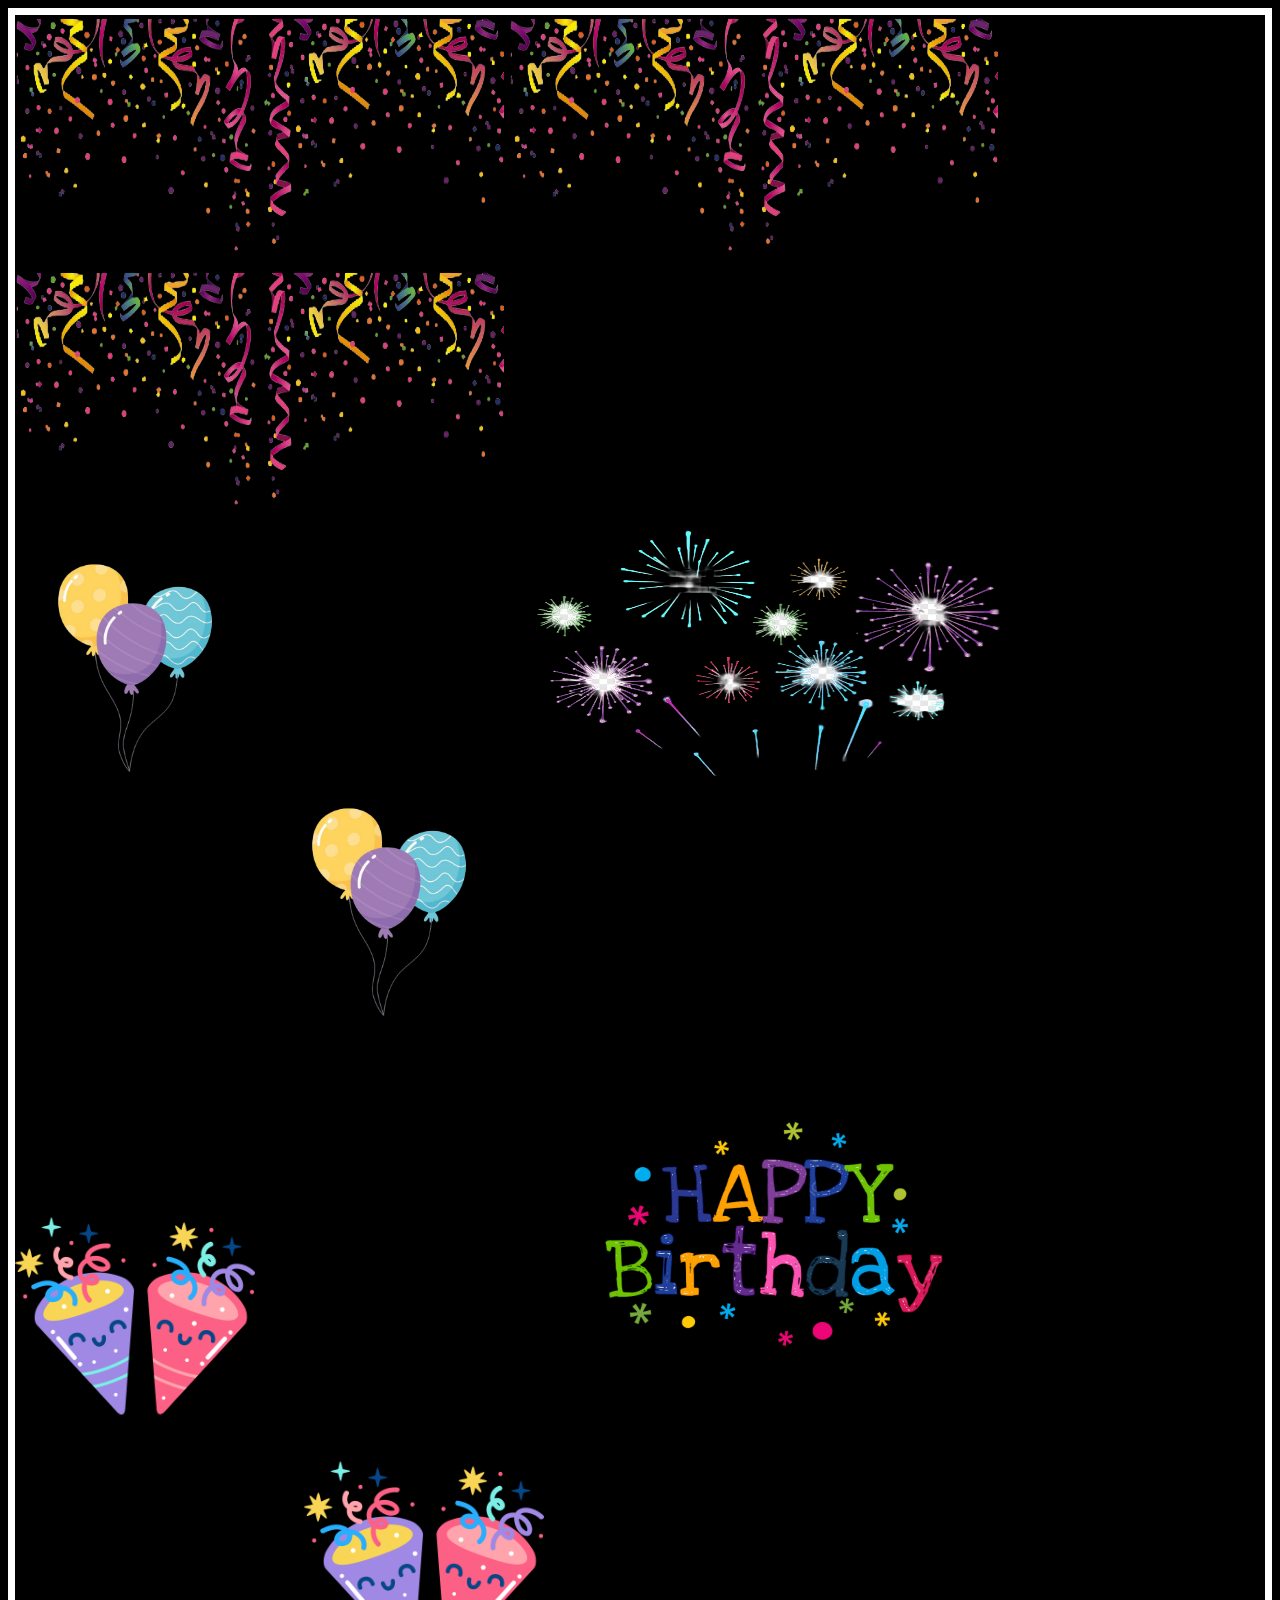
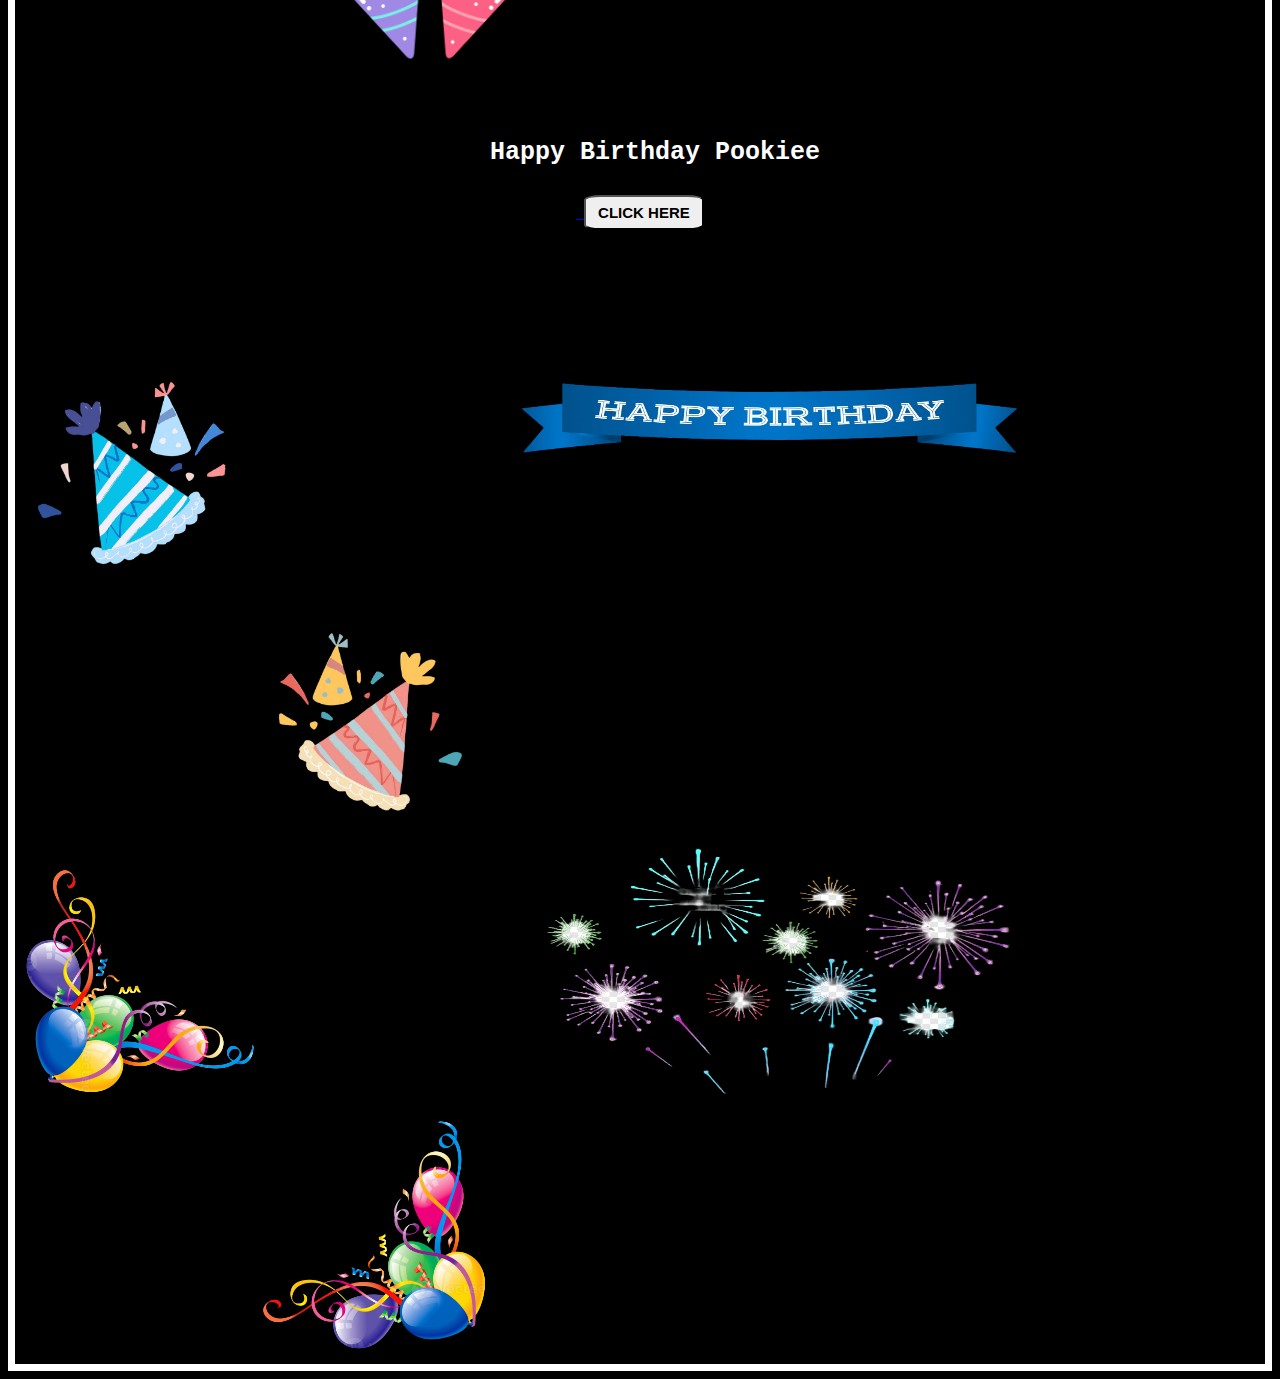
<file: index.html>
<!DOCTYPE html>
<html lang="en">
<head>
    <meta charset="UTF-8">
    <meta name="viewport" content="width=device-width, initial-scale=1.0">
    <title>Birthday</title>
    <link rel="stylesheet" href="style.css">
</head>
<body>
    <div>      
    <img src="happy-birthday-decoration-115527401870h0cjcbqfx.png" id="D"></img>
    <img src="happy-birthday-decoration-115527401870h0cjcbqfx.png" id="D"></img>
    <img src="happy-birthday-decoration-115527401870h0cjcbqfx.png" id="D"></img>
    
    </div>
    <div>
        <img src="happy-birthday-balloons-decoration-celebration-party-cartoon-700-233229241.png" id="E"></img>
        <img src="png-transparent-fireworks-birthday-decoration-purple-holidays-computer-wallpaper.png" id="G"></img>
        <img src="happy-birthday-balloons-decoration-celebration-party-cartoon-700-233229241.png" id="F"></img>
    </div>
    <div>
        <img src="7152288.png" id="H"></img>
        <img src="pngtree-happy-birthday-colorful-kids-decoration-png-image_4139809.png" id="I"></img>
        <img src="7152288.png" id="J"></img>
    </div>

    <pre id="mk"> 
   Happy Birthday Pookiee </pre>
   <br>
   <pre><a href="hie.html" target="main"> <button id="fgh">CLICK HERE</button></a></pre>
   <div>
    <img src="cHJpdmF0ZS9sci9pbWFnZXMvd2Vic2l0ZS8yMDIyLTA2L3YxMDIxLTA4MC1rdDhlcG56My5qcGc.png" id="K"></img>
    <img src="happy-birthday-banner-blue-115494091793hs8n8trpr.png" id = W></img>
    <img src="IMG_20250515_033527.png" id="L"></img>
   </div>
   <div>
    <img src="yoyo.png" id="M" ></img>
    <img src="png-transparent-fireworks-birthday-decoration-purple-holidays-computer-wallpaper.png" id="G"></img>
    <img src="yiii.png" id="N"></img>
   </div>
   
</body>
</html>
</file>
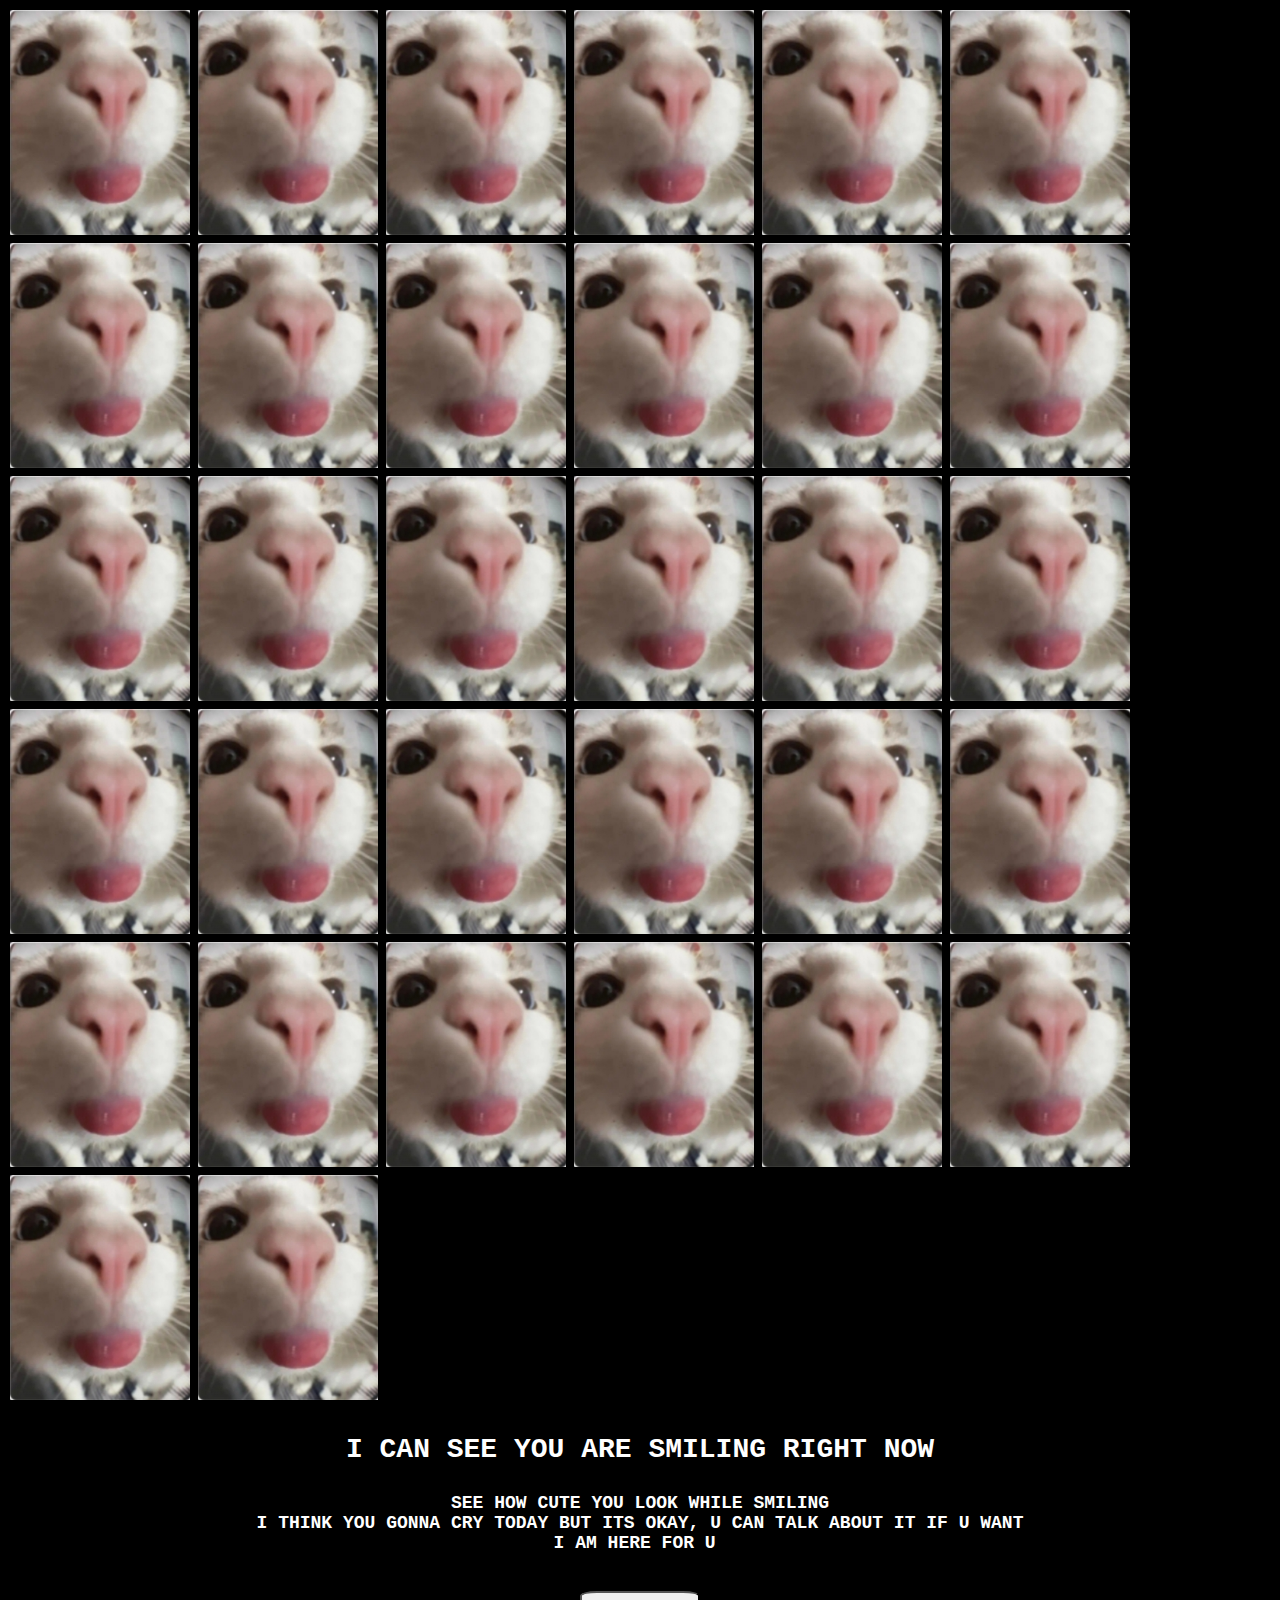
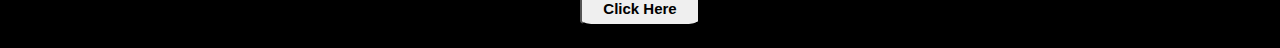
<file: hie.html>
<!DOCTYPE html>
<html lang="en">
<head>
    <meta charset="UTF-8">
    <meta name="viewport" content="width=device-width, initial-scale=1.0">
    <title>Hehehehe</title>
    <link rel="stylesheet" href="hie.css">
</head>
<body>
    <div >
        <img src="IMG_20250515_031453.jpg" id="LM">
        <img src="IMG_20250515_031453.jpg" id="LM">
        <img src="IMG_20250515_031453.jpg" id="LM">
        <img src="IMG_20250515_031453.jpg" id="LM">
        <img src="IMG_20250515_031453.jpg" id="LM">
        <img src="IMG_20250515_031453.jpg" id="LM">
        <img src="IMG_20250515_031453.jpg" id="LM">
        <img src="IMG_20250515_031453.jpg" id="LM">
        <img src="IMG_20250515_031453.jpg" id="LM">
        <img src="IMG_20250515_031453.jpg" id="LM">
        <img src="IMG_20250515_031453.jpg" id="LM">
        <img src="IMG_20250515_031453.jpg" id="LM">
        <img src="IMG_20250515_031453.jpg" id="LM">
        <img src="IMG_20250515_031453.jpg" id="LM">
        <img src="IMG_20250515_031453.jpg" id="LM">
        <img src="IMG_20250515_031453.jpg" id="LM">
        <img src="IMG_20250515_031453.jpg" id="LM">
        <img src="IMG_20250515_031453.jpg" id="LM">
        <img src="IMG_20250515_031453.jpg" id="LM">
        <img src="IMG_20250515_031453.jpg" id="LM">
        <img src="IMG_20250515_031453.jpg" id="LM">
        <img src="IMG_20250515_031453.jpg" id="LM">
        <img src="IMG_20250515_031453.jpg" id="LM">
        <img src="IMG_20250515_031453.jpg" id="LM">
        <img src="IMG_20250515_031453.jpg" id="LM">
        <img src="IMG_20250515_031453.jpg" id="LM">
        <img src="IMG_20250515_031453.jpg" id="LM">
        <img src="IMG_20250515_031453.jpg" id="LM">
        <img src="IMG_20250515_031453.jpg" id="LM">
        <img src="IMG_20250515_031453.jpg" id="LM">
        <img src="IMG_20250515_031453.jpg" id="LM">
        <img src="IMG_20250515_031453.jpg" id="LM">
        
        <pre id="io">I CAN SEE YOU ARE SMILING RIGHT NOW</pre>
        <pre id="ftg">SEE HOW CUTE YOU LOOK WHILE SMILING
I THINK YOU GONNA CRY TODAY BUT ITS OKAY, U CAN TALK ABOUT IT IF U WANT
I AM HERE FOR U 
        </pre>
        <p><a href="kawai.html" target="main"><button id="fgh">Click Here</button></a></p>
    </div>
</body>
</html>
</file>
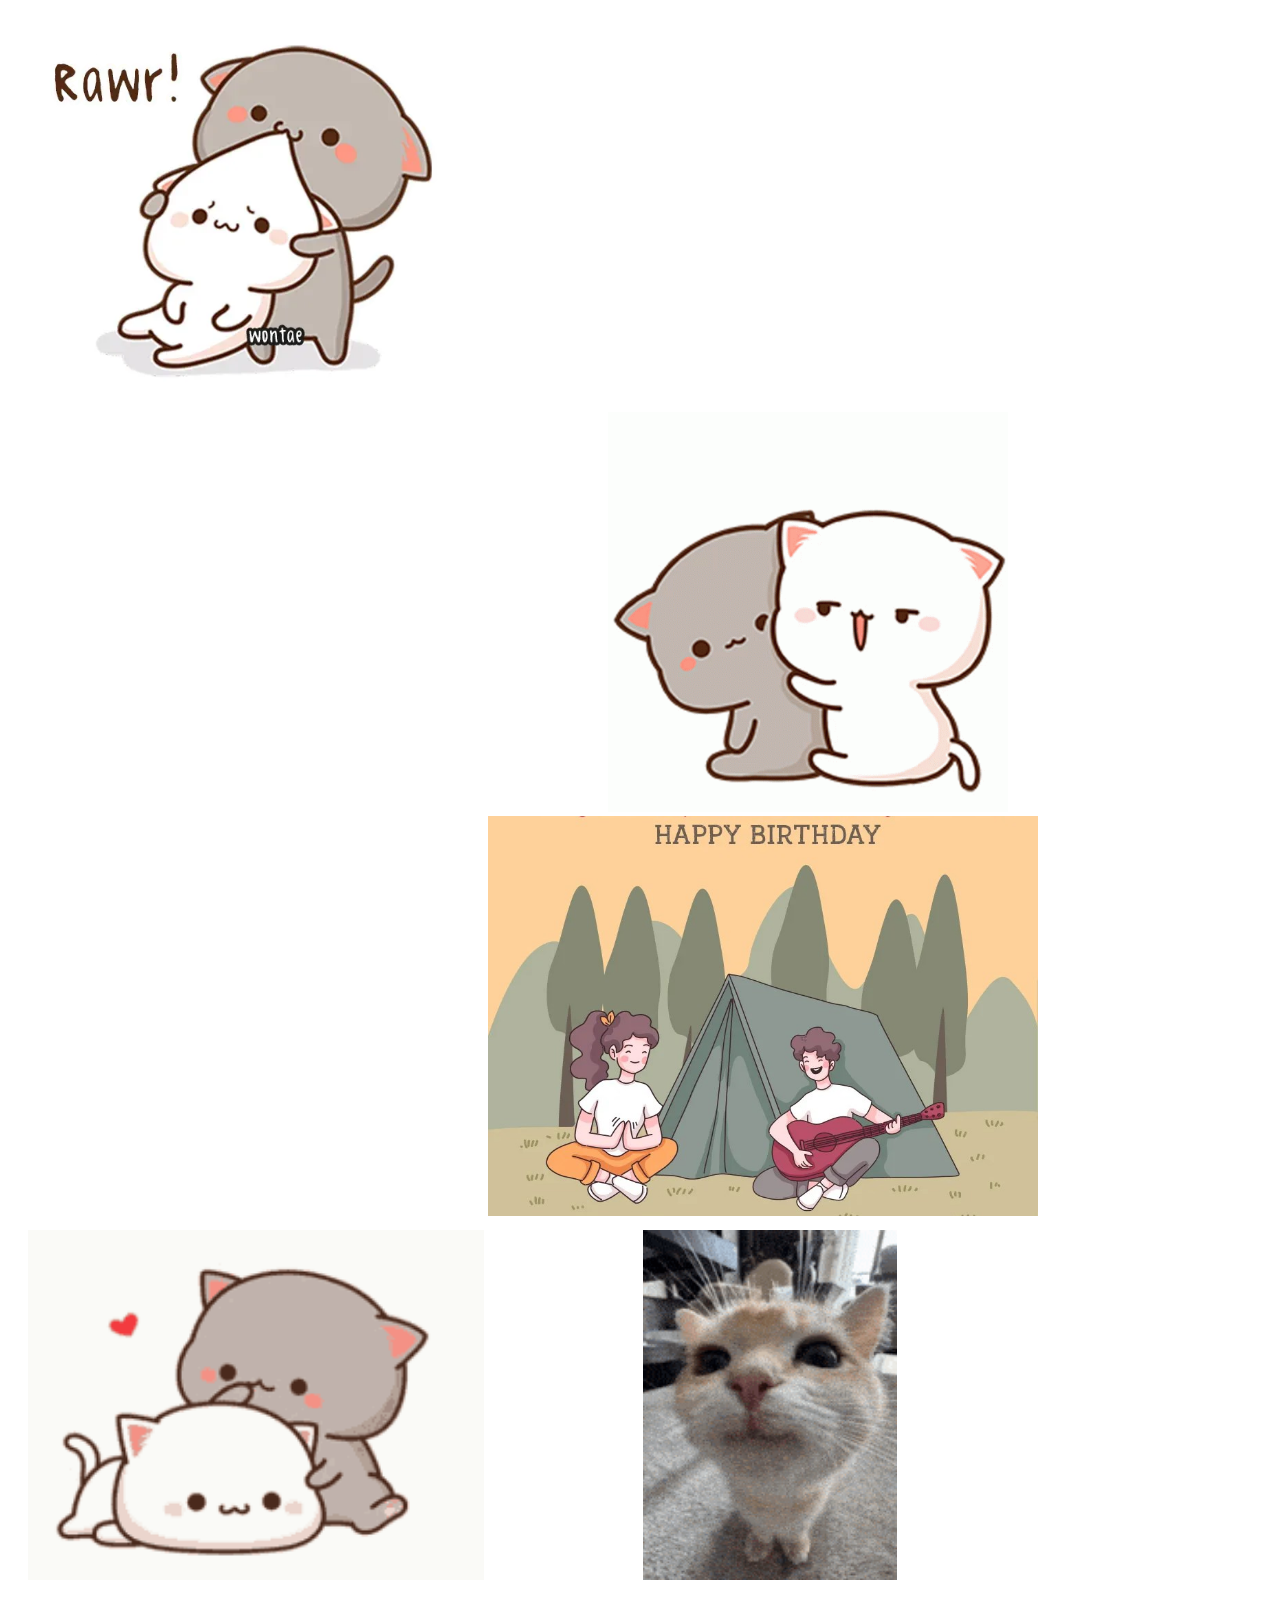
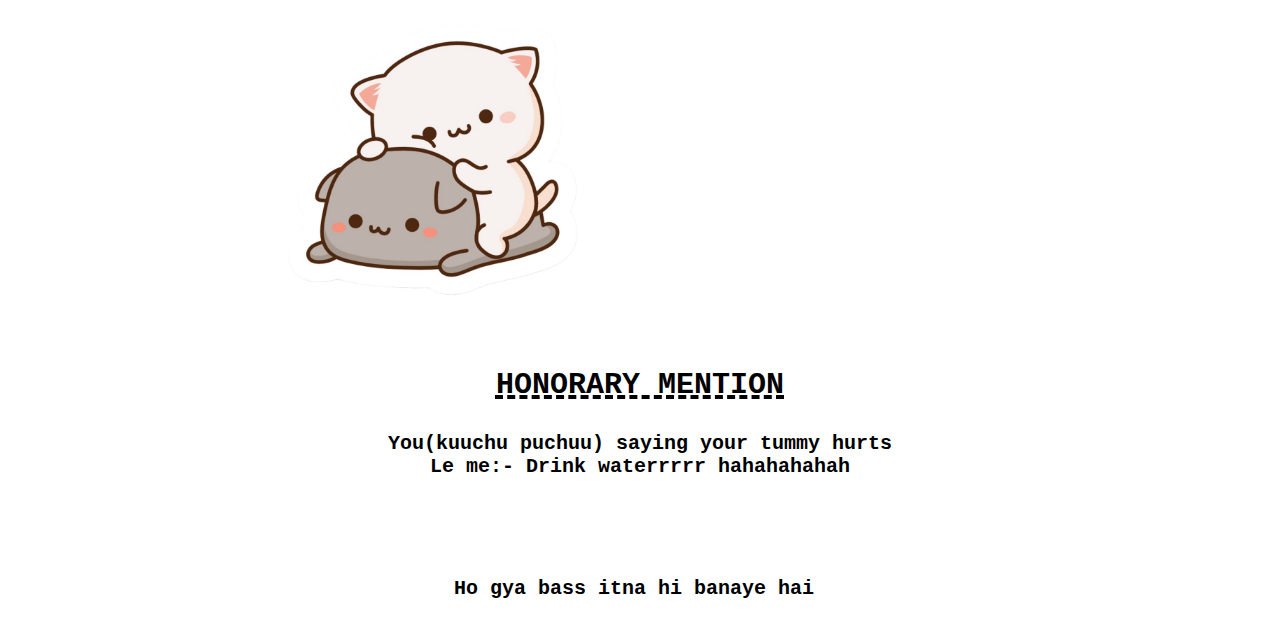
<file: kawai.html>
<!DOCTYPE html>
<html lang="en">
<head>
    <meta charset="UTF-8">
    <meta name="viewport" content="width=device-width, initial-scale=1.0">
    <title>buriburi</title>
    <link rel="stylesheet" href="kawai.css">
</head>
<body>
    <div>
    <img src="6ffa220a-8c77-4a23-9ac4-940864280b01.webp" id="B">
    <img src="7a7a570917ce3b585292539d5ccea258.gif" id="C">
    <img src="birthday-wishes-image-for-girlfriend-5.jpg" id="F">
    <img src="cat-pet-head.gif" id="D">
    <img src="cat-smile.gif" id="G">
    <img src="st,small,845x845-pad,1000x1000,f8f8f8.png" id="E">
    </div>
     <pre id="hsd">HONORARY MENTION</pre>
     <pre id="tdi">You(kuuchu puchuu) saying your tummy hurts
Le me:- Drink waterrrrr hahahahahah
     </pre>
     <br>
     <br>
     <pre id="jdk">Ho gya bass itna hi banaye hai </pre>
</body>
</html>
</file>
<file: style.css>
pre{
    text-align: center;
}
#B{
    height: 250px;
}
#C{
    height: 250px;
    
}
#D{
    height: 250px;
    width: 490px;
    
}
#E{
    height: 240px;
}
#F{
    height: 240px;
    margin-left: 254px;
}
#G{
    height: 265px;
    width: 480px;
    margin-left: 270px;
}
#H{
    height: 240px;
}
#I{
    height: 400px;
    margin-left: 310px;
}
#J{
    height: 240px;
    margin-left: 289px;
}
#K{
    height: 240px;
}
#L{
    height: 240px;
    margin-left: 233px;
}
#M{
    height: 250px;
}
#N{
    height: 250px;
    margin-left: 234px;
}
#mk{
    height: 30px;
    color: white;
    font-size: 25px;
    font-weight: 900;
}
#W{
    height: 350px;
    width: 500px;
    margin-left: 260px;
}
body{
    border-color: white;
    border-width: 7px;
    border-style: solid;
    background-color: black;
}
#fgh{
    border-radius: 14%;
    height: 35px;
    width: 120px;
    font-weight: 900;
    font-size: 15px;
}
</file>
<file: hie.css>
#LM{
    height: 225px;
    margin: 2px;
}
#io{
    text-align:center ;
    font-size: 28px;
    font-weight: 900;
    color: white;

}
#ftg{
    text-align: center;
    font-size: 18px;
    font-weight: 900;
    color: white;
}
p{
    text-align: center;
}
#fgh{
    border-radius: 14%;
    height: 35px;
    width: 120px;
    font-weight: 900;
    font-size: 15px;
}
#oop{
    text-align: center;
    font-size: 18px;
    font-weight: 900;
    color: white;
}
body{
    background-color: black;
}
</file>
<file: kawai.css>
#B{
    height: 400px;
    width: 400px;
    padding-left: 30px;
}
#C{
    height: 400px;
    width: 400px;
    padding-left: 600px;
}
#F{
    height: 400px;
    width: 550px;
    padding-left: 480px;
}
#D{
    height: 350px;
    padding-left: 20px;
    padding-top: 10px;
}
#G{
    height: 350px;
    padding-left: 155px;
}
#E{
    height: 350px;
    padding-left: 250px;
}
#hsd{
    text-align: center;
    font-weight: 900;
    font-size: 30px;
    text-decoration: dashed underline 4px;

}
#tdi{
    text-align: center;
    font-weight: 800;
    font-size: 20px;
}
#jdk{
    text-align: center;
    font-weight: 800;
    font-size: 20px;
}
</file>
